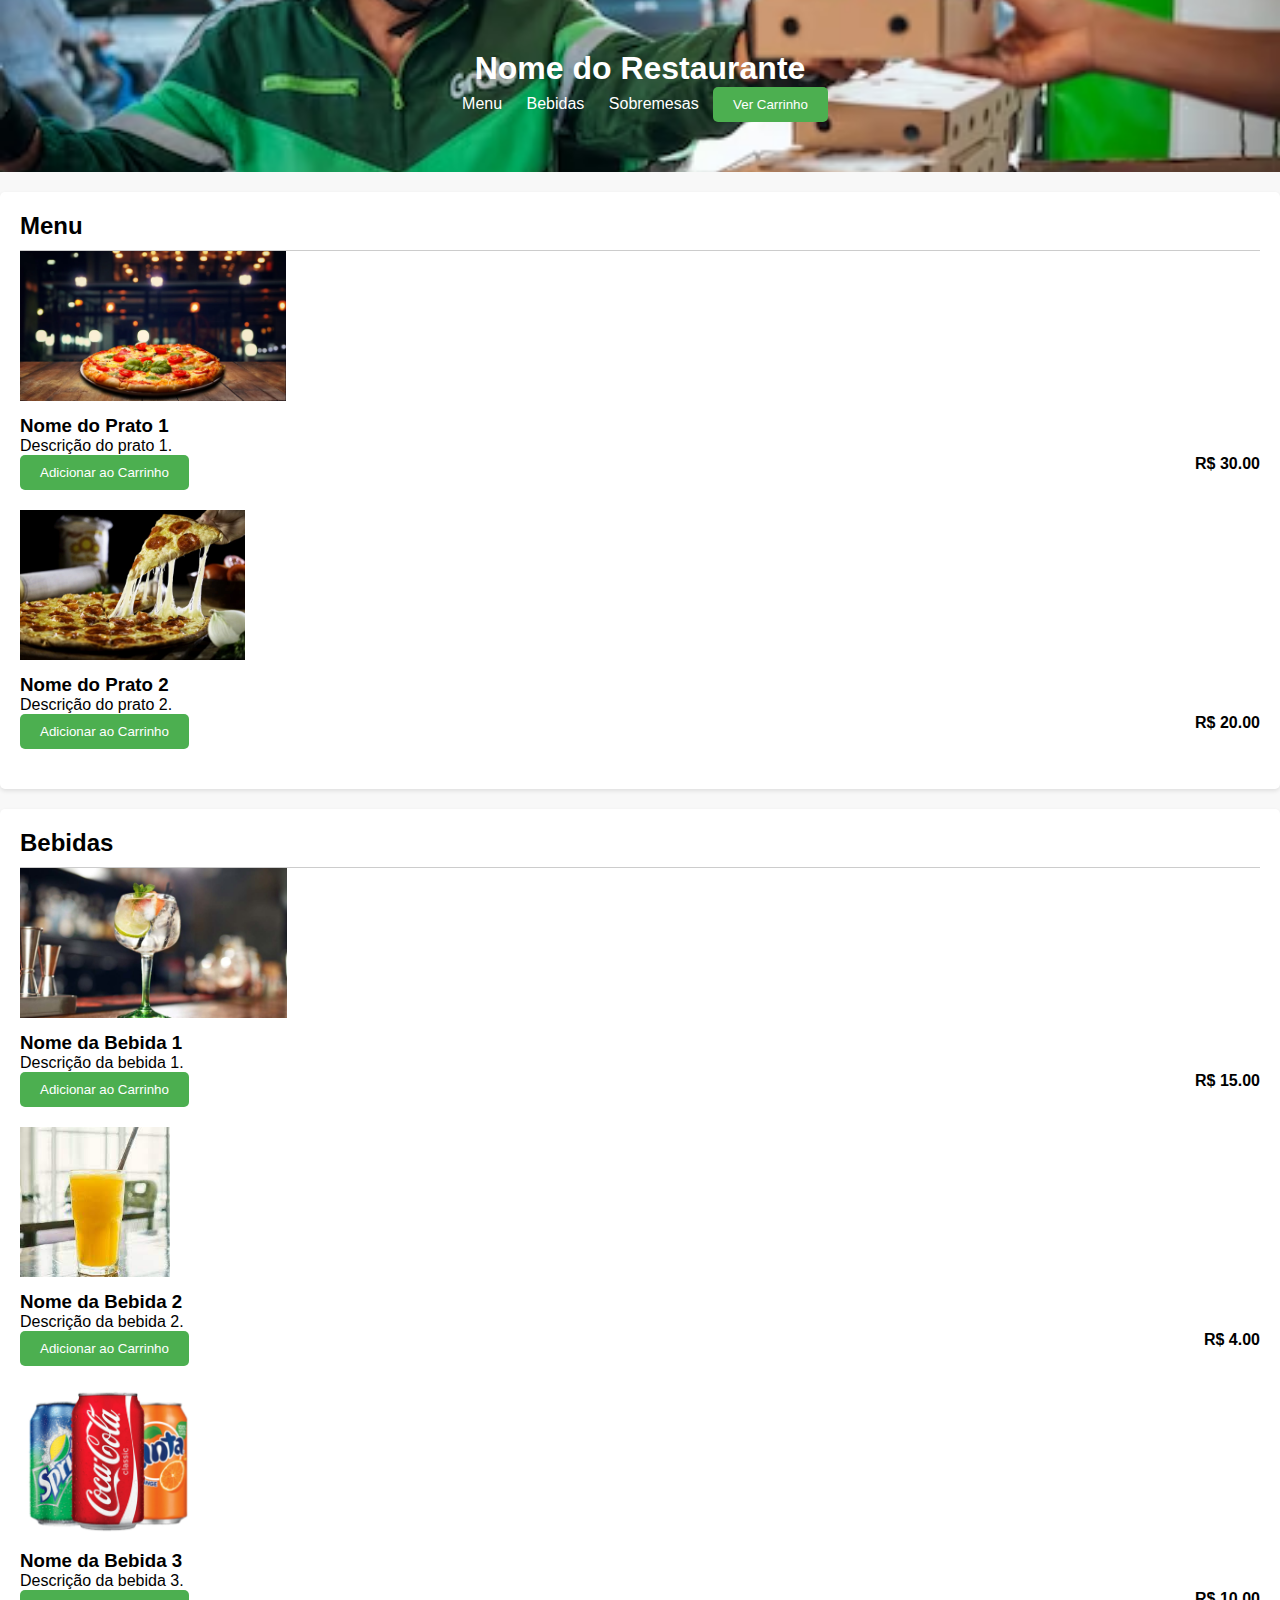
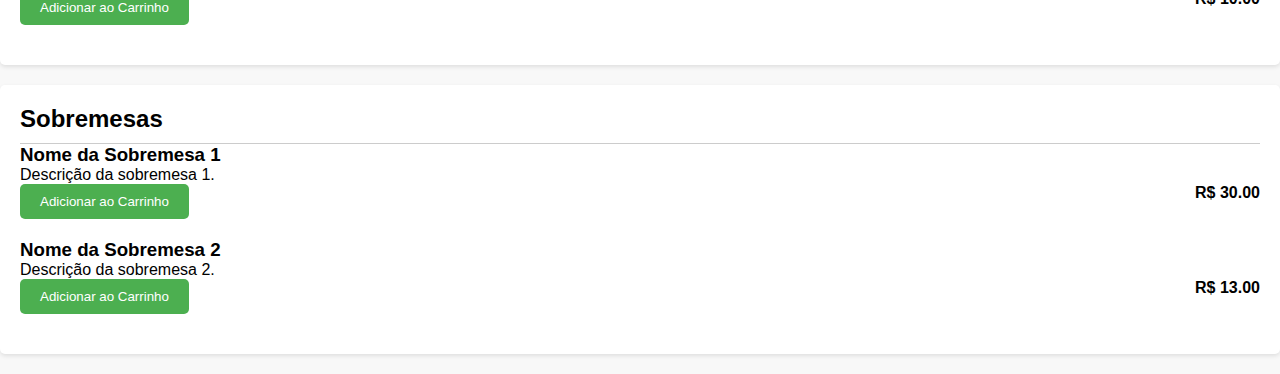
<file: index.html>
<!DOCTYPE html>
<html lang="en">

<head>
    <meta charset="UTF-8">
    <meta name="viewport" content="width=device-width, initial-scale=1.0">
    <title>Guias com Conteúdos Diferentes</title>
    <link rel="stylesheet" href="style.css">
</head>

<body>
    <header>
        <h1>Nome do Restaurante</h1>
        <nav>
            <a href="#menu">Menu</a>
            <a href="#bebidas">Bebidas</a>
            <a href="#sobremesas">Sobremesas</a>
            <button onclick="verCarrinho()">Ver Carrinho</button>
        </nav>
    </header>

    <section id="menu">
        <h2>Menu</h2>
        <div class="item">
            <img src="img/massa-de-pizza-1170x659.webp" alt="Imagem do Prato 1">
            <h3>Nome do Prato 1</h3>
            <p>Descrição do prato 1.</p>
            <span>R$ 30.00</span>
            <button onclick="adicionarAoCarrinho('Nome do Prato 1', 30.00)">Adicionar ao Carrinho</button>
        </div>
        <div class="item">
            <img src="img/Pizza-31.webp" alt="Imagem do Prato 1">
            <h3>Nome do Prato 2</h3>
            <p>Descrição do prato 2.</p>
            <span>R$ 20.00</span>
            <button onclick="adicionarAoCarrinho('Nome do Prato 2', 20.00)">Adicionar ao Carrinho</button>
        </div>
        <!-- Adicione mais itens do menu aqui -->
    </section>

    <section id="bebidas">
        <h2>Bebidas</h2>

        <div class="item">
            <img src="img/receitas-de-drinks-com-gin-1200x675.jpg" alt="Imagem do Prato 1">
            <h3>Nome da Bebida 1</h3>
            <p>Descrição da bebida 1.</p>
            <span>R$ 15.00</span>
            <button onclick="adicionarAoCarrinho('Nome da Bebida 1', 15.00)">Adicionar ao Carrinho</button>
        </div>

        <div class="item">
            <img src="img/suco de laranja.jpg" alt="Imagem do Prato 1">
            <h3>Nome da Bebida 2</h3>
            <p>Descrição da bebida 2.</p>
            <span>R$ 4.00</span>
            <button onclick="adicionarAoCarrinho('Nome da Bebida 2', 4.00)">Adicionar ao Carrinho</button>
        </div>

        <div class="item">
            <img src="img/REFRIGERANTE.png" alt="Imagem do Prato 1">
            <h3>Nome da Bebida 3</h3>
            <p>Descrição da bebida 3.</p>
            <span>R$ 10.00</span>
            <button onclick="adicionarAoCarrinho('Nome da Bebida 3', 10.00)">Adicionar ao Carrinho</button>
        </div>

        <!-- Adicione mais itens de bebidas aqui -->

    </section>

    <section id="sobremesas">
        <h2>Sobremesas</h2>
        <div class="item">
            <h3>Nome da Sobremesa 1</h3>
            <p>Descrição da sobremesa 1.</p>
            <span>R$ 30.00</span>
            <button onclick="adicionarAoCarrinho('Nome da Sobremesa 1', 30.00)">Adicionar ao Carrinho</button>
        </div>
        <div class="item">
            <h3>Nome da Sobremesa 2</h3>
            <p>Descrição da sobremesa 2.</p>
            <span>R$ 13.00</span>
            <button onclick="adicionarAoCarrinho('Nome da Sobremesa 2', 13.00)">Adicionar ao Carrinho</button>
        </div>
        <!-- Adicione mais itens de sobremesas aqui -->
    </section>

    <div id="carrinho" style="display: none;">
        <h2>Carrinho</h2>
        <ul id="lista-carrinho">
            <!-- Itens do carrinho serão exibidos aqui -->
        </ul>
    </div>

    <script src="script.js" defer></script>
    <script src="carrinho.js" defer></script>

</body>

</html>
</file>
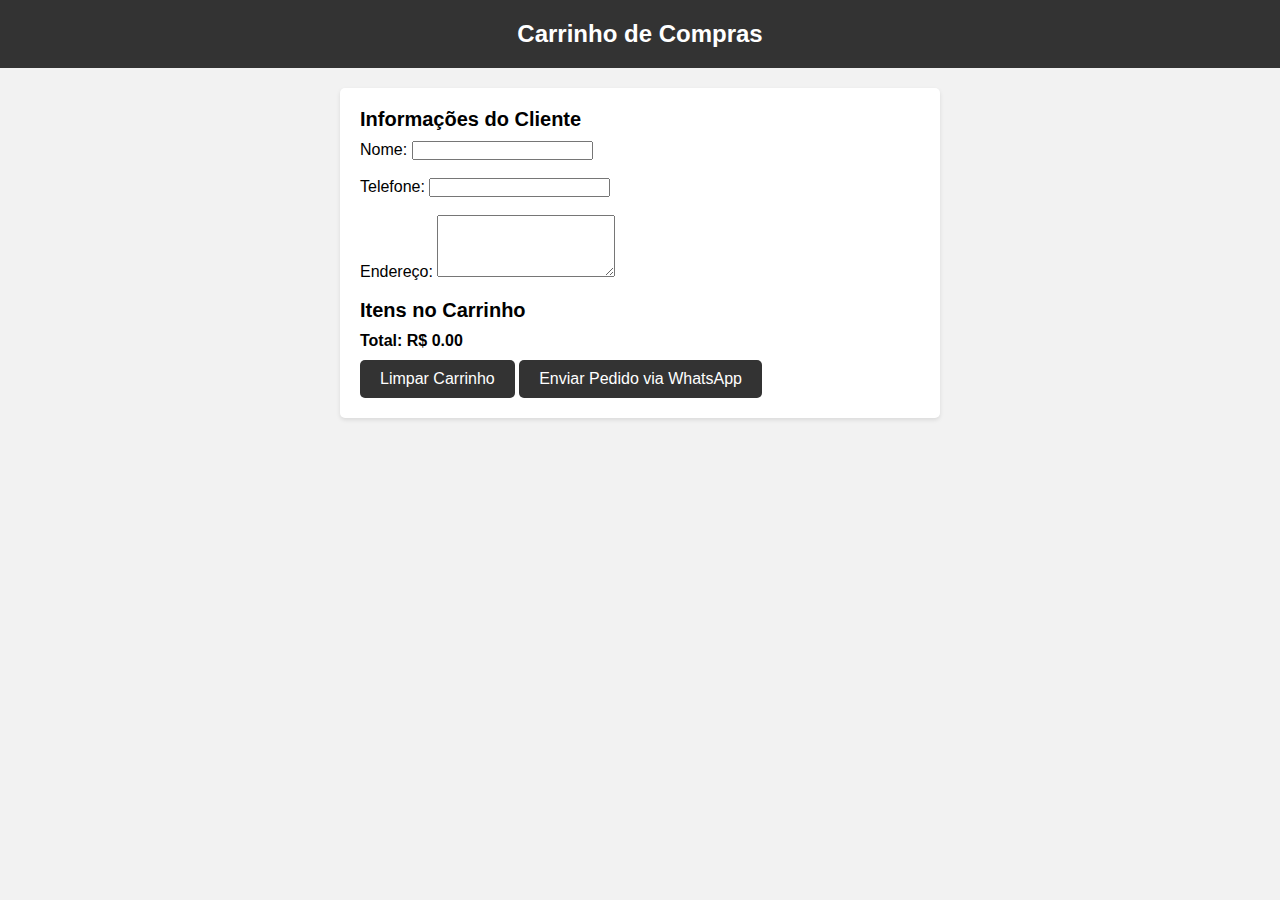
<file: carrinho.html>
<!DOCTYPE html>
<html lang="en">

<head>
    <meta charset="UTF-8">
    <meta name="viewport" content="width=device-width, initial-scale=1.0">
    <title>Carrinho de Compras</title>
    <link rel="stylesheet" href="carrinho.css">
</head>

<body>
    <header>
        <h1>Carrinho de Compras</h1>
    </header>

    <div id="carrinho">
        <h2>Informações do Cliente</h2>
        <form id="form-cliente">
            <label for="nome">Nome:</label>
            <input type="text" id="nome" name="nome" required><br><br>
            <label for="telefone">Telefone:</label>
            <input type="tel" id="telefone" name="telefone" required><br><br>
            <label for="endereco">Endereço:</label>
            <textarea id="endereco" name="endereco" rows="4" required></textarea><br><br>
        </form>
        <h2>Itens no Carrinho</h2>
        <ul id="lista-carrinho">
            <!-- Itens do carrinho serão exibidos aqui -->
        </ul>
        <p id="total-carrinho">Total: R$ 0.00</p>
        <button onclick="limparCarrinho()">Limpar Carrinho</button>
        <button onclick="enviarPedidoParaWhatsApp()">Enviar Pedido via WhatsApp</button>
    </div>

    <script src="carrinho.js" defer></script>
</body>

</html>
</file>
<file: style.css>
/* Reset CSS */
* {
  box-sizing: border-box;
  margin: 0;
  padding: 0;
}

/* Estilo para o corpo da página */
body {
  font-family: Arial, sans-serif;
  background-color: #f8f8f8;
}

/* Estilo para o cabeçalho */
header {
  background-image: url('img/photo-1695653422543-7da6d6744364.avif');
  background-size: cover;
  background-position: center;
  color: #fff;
  text-align: center;
  padding: 50px;
}

/* Estilo para a barra de navegação */
nav a {
  color: #fff;
  text-decoration: none;
  margin: 0 10px;
}

/* Estilo para as seções da página */
section {
  background-color: #fff;
  padding: 20px;
  margin: 20px 0;
  border-radius: 5px;
  box-shadow: 0 2px 4px rgba(0, 0, 0, 0.1);
}

/* Estilo para os títulos secundários */
h2 {
  border-bottom: 1px solid #ccc;
  padding-bottom: 10px;
}

/* Estilo para os itens da lista */
.item {
  margin-bottom: 20px;
}

/* Estilo para o título dos itens da lista */
.item h3 {
  margin: 0;
}

/* Estilo para informações adicionais dos itens da lista */
.item span {
  float: right;
  font-weight: bold;
}

/* Estilo para a seção do carrinho de compras */
#carrinho {
  background-color: #fff;
  padding: 20px;
  border-radius: 5px;
  box-shadow: 0 2px 4px rgba(0, 0, 0, 0.1);
}

/* Estilo para o título da seção do carrinho de compras */
#carrinho h2 {
  color: #333;
  text-align: center;
}

/* Estilo para a lista de itens no carrinho de compras */
#carrinho #lista-carrinho {
  list-style-type: none;
  padding: 0;
}

/* Estilo para cada item na lista de itens do carrinho de compras */
#carrinho #lista-carrinho li {
  margin-bottom: 10px;
}

/* Estilo para os botões na página */
button {
  background-color: #4caf50;
  color: #fff;
  padding: 10px 20px;
  border: none;
  border-radius: 5px;
  cursor: pointer;
  transition: background-color 0.3s ease;
}

/* Efeito de hover para os botões */
button:hover {
  background-color: #45a049;
}

/* Estilo para as imagens dos itens */
.item img {
  max-width: 100%;
  height: auto;
  margin-bottom: 10px;
  max-height: 150px;
}
</file>
<file: carrinho.css>
/* Reset CSS */
* {
    box-sizing: border-box;
    margin: 0;
    padding: 0;
  }
  
  /* Estilo para o corpo da página */
  body {
    font-family: Arial, sans-serif;
    background-color: #f2f2f2;
  }
  
  /* Estilo para o cabeçalho */
  header {
    background-color: #333;
    color: #fff;
    text-align: center;
    padding: 20px 0;
  }
  
  /* Estilo para o título do cabeçalho */
  header h1 {
    font-size: 24px;
  }
  
  /* Estilo para a seção do carrinho de compras */
  #carrinho {
    background-color: #fff;
    border-radius: 5px;
    box-shadow: 0 2px 4px rgba(0, 0, 0, 0.1);
    margin: 20px auto;
    padding: 20px;
    max-width: 600px;
  }
  
  /* Estilo para o título da seção do carrinho de compras */
  #carrinho h2 {
    font-size: 20px;
    margin-bottom: 10px;
  }
  
  /* Estilo para a lista de itens no carrinho de compras */
  #carrinho #lista-carrinho {
    list-style-type: none;
    padding: 0;
  }
  
  /* Estilo para cada item na lista de itens do carrinho de compras */
  #carrinho #lista-carrinho li {
    border-bottom: 1px solid #ccc;
    margin-bottom: 10px;
    padding-bottom: 10px;
  }
  
  /* Estilo para o total do carrinho */
  #carrinho #total-carrinho {
    font-weight: bold;
    margin-top: 10px;
  }
  
  /* Estilo para os botões na página */
  button {
    background-color: #333;
    border: none;
    border-radius: 5px;
    color: #fff;
    cursor: pointer;
    font-size: 16px;
    padding: 10px 20px;
    margin-top: 10px;
    transition: background-color 0.3s ease;
  }
  
  /* Efeito de hover para os botões */
  button:hover {
    background-color: #555;
  }
</file>
